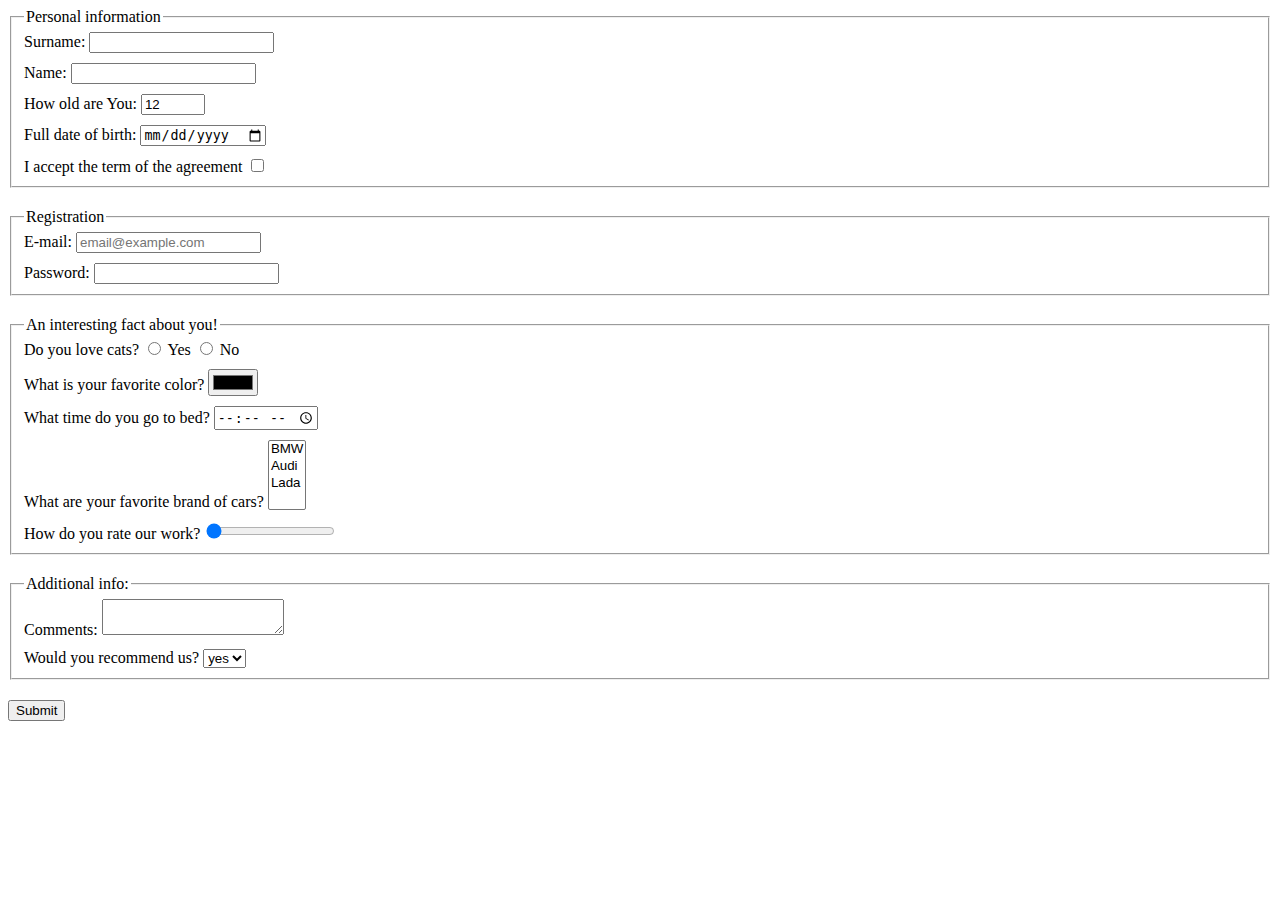
<file: index.html>
<!doctype html><html lang="en"><head><meta charset="UTF-8"><meta name="viewport" content="width=device-width, user-scalable=no, initial-scale=1.0, maximum-scale=1.0, minimum-scale=1.0"><meta http-equiv="X-UA-Compatible" content="ie=edge"><title>HTML Form</title><link rel="stylesheet" href="style.9247794d.css"></head><body> <form action="https://mate-academy-form-lesson.herokuapp.com/create-application" method="post"> <fieldset> <legend>Personal information</legend> <label class="form"> Surname: <input type="text" name="surname" autocomplete="off"> </label> <label class="form"> Name: <input type="text" name="name" autocomplete="off"> </label> <label class="form"> How old are You: <input type="number" name="age" value="12" min="1" max="100"> </label> <label class="form"> Full date of birth: <input type="date" name="birthday"> </label> <label class="form"> I accept the term of the agreement <input type="checkbox" name="terms" required> </label> </fieldset> <fieldset> <legend>Registration</legend> <label class="form"> E-mail: <input type="email" name="email" placeholder="email@example.com" required> </label> <label class="form"> Password: <input type="password" name="password" minlength="4" maxlength="40" required> </label> </fieldset> <fieldset> <legend>An interesting fact about you!</legend> <label class="form"> Do you love cats? <input type="radio" name="love-cats" id="Yes"> <label for="Yes">Yes</label> <input type="radio" name="love-cats" id="No"> <label for="No">No</label> </label> <label class="form"> What is your favorite color? <input type="color" name="color"> </label> <label class="form"> What time do you go to bed? <input type="time" name="time"> </label> <label class="form"> What are your favorite brand of cars? <select name="brand" multiple> <option value="BMW">BMW</option> <option value="Audi">Audi</option> <option value="Lada">Lada</option> </select> </label> <label class="form"> How do you rate our work? <input type="range" name="range" value="0" min="0" max="100"> </label> </fieldset> <fieldset> <legend>Additional info:</legend> <label class="form"> Comments: <textarea name="feedback"></textarea> </label> <label class="form"> Would you recommend us? <select name="recommend"> <option value="yes" selected>yes</option> <option value="no">no</option> </select> </label> </fieldset> <button type="submit">Submit</button> </form> </body></html>
</file>
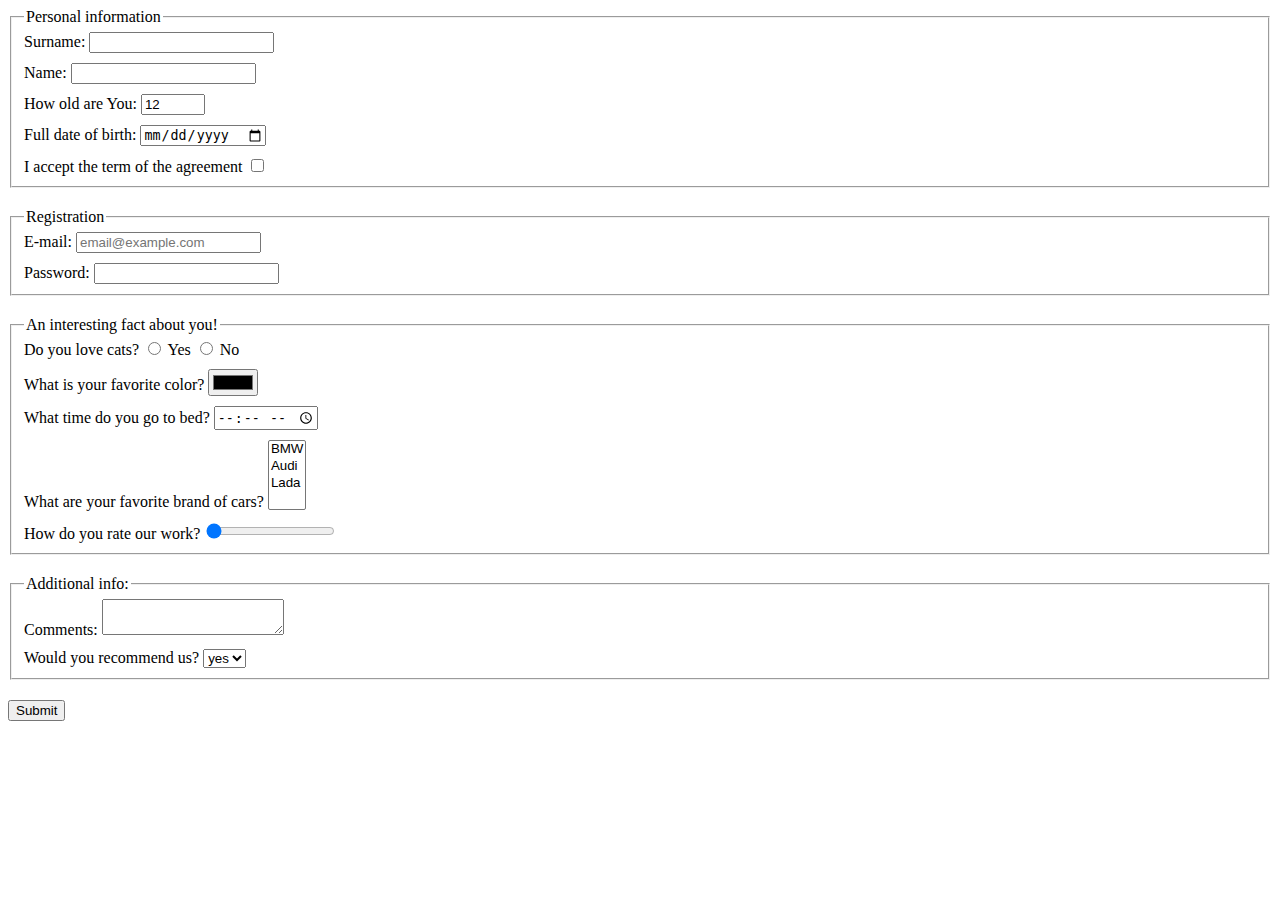
<file: src/index.html>
<!doctype html>
<html lang="en">
  <head>
    <meta charset="UTF-8">
    <meta
      name="viewport"
      content="width=device-width, user-scalable=no, initial-scale=1.0, maximum-scale=1.0, minimum-scale=1.0"
    >
    <meta http-equiv="X-UA-Compatible" content="ie=edge">
    <title>HTML Form</title>
    <link rel="stylesheet" href="./style.css">
  </head>
  <body>
    
    <form 
      action="https://mate-academy-form-lesson.herokuapp.com/create-application"
      method="post"
    >
      <fieldset>
        <legend>Personal information</legend>
        <label class="form">
          Surname:
          <input 
            type="text"
            name="surname"
            autocomplete="off"
          >
        </label>

        <label class="form">
          Name:
          <input 
            type="text"
            name="name"
            autocomplete="off"
          >
        </label>

        <label class="form">
          How old are You:
          <input 
            type="number"
            name="age"
            value="12"
            min="1"
            max="100"
          >
        </label>

        <label class="form">
          Full date of birth:
          <input type="date" name="birthday">
        </label>

        <label class="form">
          I accept the term of the agreement
          <input 
            type="checkbox"
            name="terms"
            required
          >
        </label>
      </fieldset>

      <fieldset>
        <legend>Registration</legend>
        <label class="form">
          E-mail:
          <input 
            type="email"
            name="email"
            placeholder="email@example.com"
            required
          >
        </label>

        <label class="form">
          Password:
          <input 
            type="password" 
            name="password"
            minlength="4"
            maxlength="40"
            required
          >
        </label>
      </fieldset>

      <fieldset>
        <legend>An interesting fact about you!</legend>
        <label class="form">
          Do you love cats?
          <input 
            type="radio" 
            name="love-cats" 
            id="Yes"
          >
          <label for="Yes">Yes</label>

          <input 
            type="radio" 
            name="love-cats"
            id="No"
          >
          <label for="No">No</label>
        </label>

        <label class="form">
          What is your favorite color?
          <input type="color" name="color">
        </label>

        <label class="form">
          What time do you go to bed?
          <input type="time" name="time">
        </label>

        <label class="form">
          What are your favorite brand of cars?
          <select name="brand" multiple>
            <option value="BMW">BMW</option>
            <option value="Audi">Audi</option>
            <option value="Lada">Lada</option>
          </select>
        </label>

        <label class="form">
          How do you rate our work?
          <input 
            type="range"
            name="range"
            value="0"
            min="0"
            max="100"
          >
        </label>
      </fieldset>

      <fieldset>
        <legend>Additional info:</legend>
        <label class="form">
          Comments:
          <textarea name="feedback"></textarea>
        </label>

        <label class="form">
          Would you recommend us?
          <select name="recommend">
            <option value="yes" selected>yes</option>
            <option value="no">no</option>
          </select>
        </label>
      </fieldset>

      <button type="submit">Submit</button>

    </form> 
  </body>
</html>
</file>
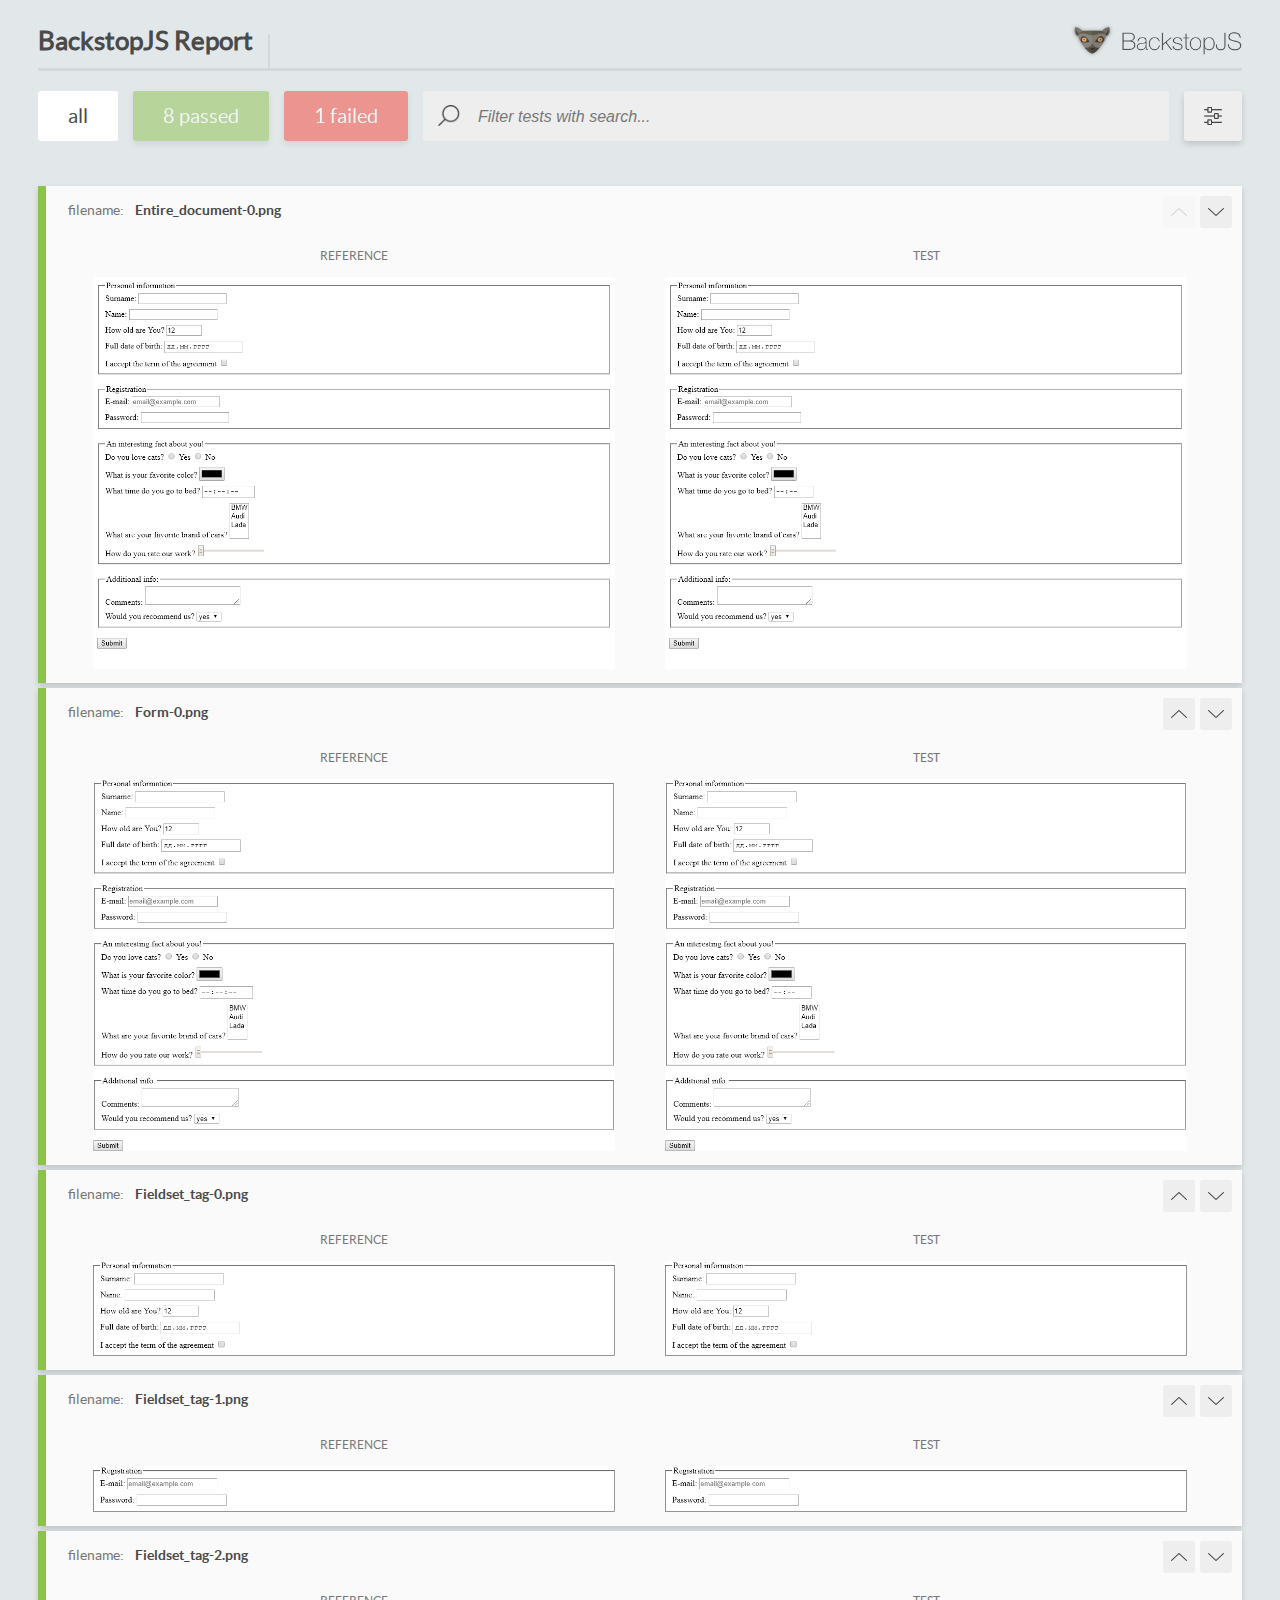
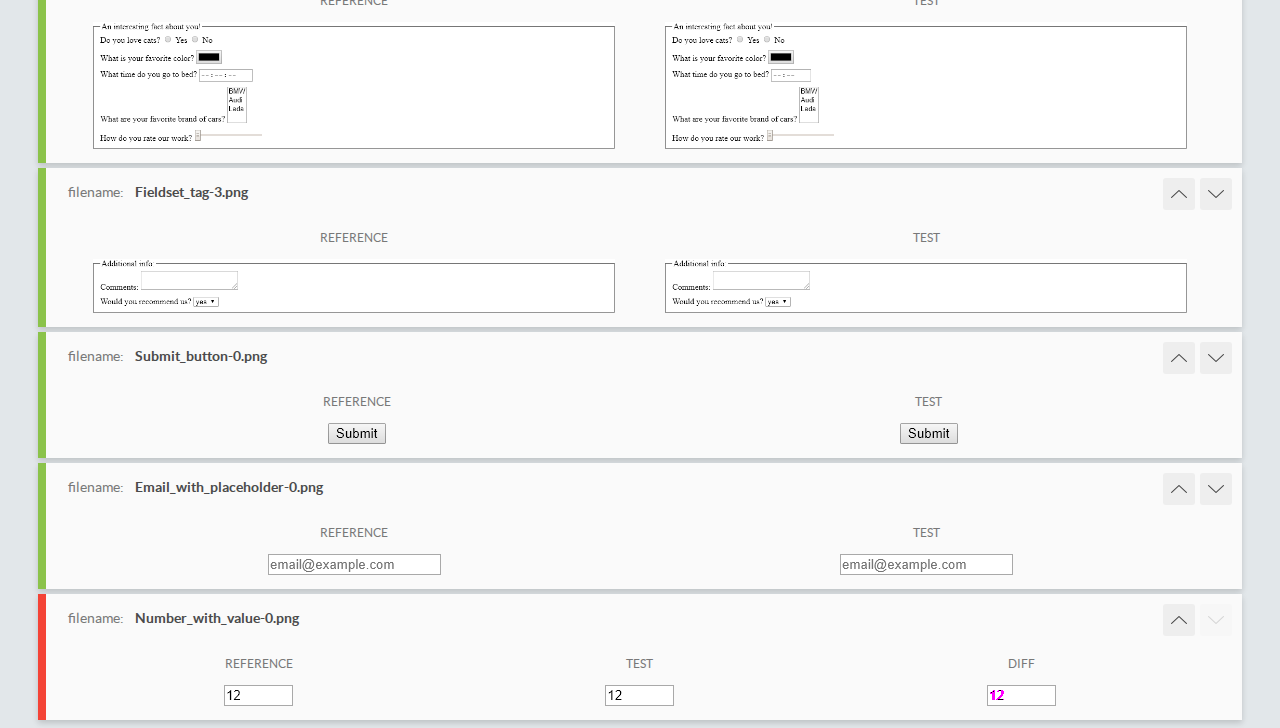
<file: report/html_report/index.html>
<!DOCTYPE html>
<html>
  <head>
    <meta charset="utf-8">
    <title>BackstopJS Report</title>

    <style>
      @font-face {
          font-family: 'latoregular';
          src: url('./assets/fonts/lato-regular-webfont.woff2') format('woff2'),
              url('./assets/fonts/lato-regular-webfont.woff') format('woff');
          font-weight: 400;
          font-style: normal;
      }
      @font-face {
          font-family: 'latobold';
          src: url('./assets/fonts/lato-bold-webfont.woff2') format('woff2'),
              url('./assets/fonts/lato-bold-webfont.woff') format('woff');
          font-weight: 700;
          font-style: normal;
      }

      .ReactModal__Body--open {
          overflow: hidden;
      }
      .ReactModal__Body--open .header {
        display: none;
      }

    </style>
  </head>
  <body style="background-color: #E2E7EA">
    <div id="root">

    </div>
    <script type="text/javascript">
      function report (report) { // eslint-disable-line no-unused-vars
        window.tests = report;
      }
    </script>
    <script type="text/javascript" src="config.js"></script>
    <script type="text/javascript" src="index_bundle.js"></script>
  </body>
</html>
</file>
<file: style.9247794d.css>
fieldset{margin-bottom:20px}.form:not(:last-child){display:block;margin-bottom:10px}
/*# sourceMappingURL=style.9247794d.css.map */
</file>
<file: src/style.css>
/* styles go here */

fieldset {
  margin-bottom: 20px;
}

.form:not(:last-child) {
  display: block;
  margin-bottom: 10px;
}
</file>
